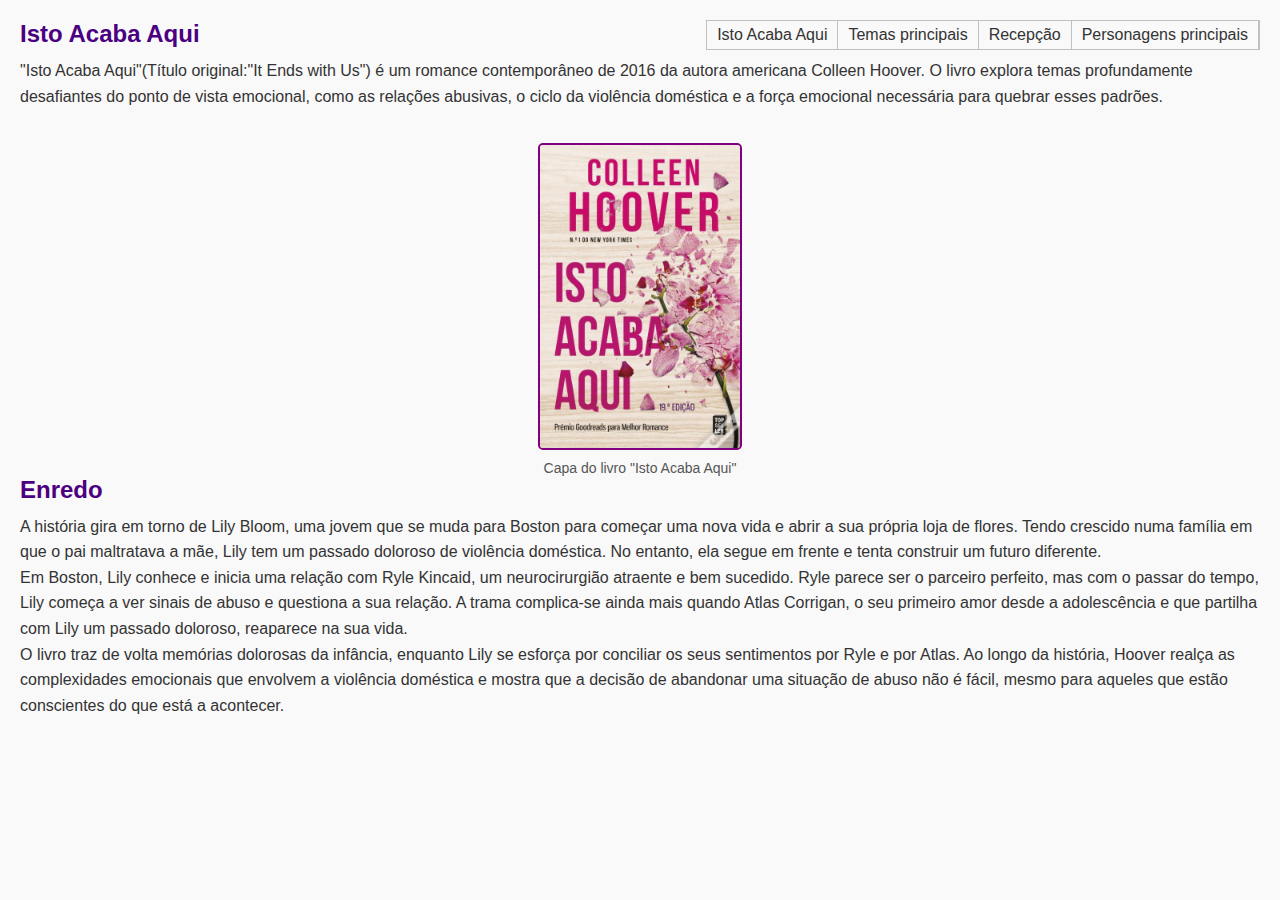
<file: index.html>
<!DOCTYPE html>
<html lang="pt">
<head>
    <meta charset="UTF-8">
    <meta name="viewport"content="width=device-width,initial-scale=1.0">
    <title>Isto Acaba aqui - Colleen Hoover</title>
    <link rel="stylesheet" href="Externo.css">
</head>
<body>
<nav>
    <ul class="menu">
        <li><a href="index.html">Isto Acaba Aqui</a></li>
        <li><a href="Temas principais.html">Temas principais</a></li>
        <li><a href="Recepção.html">Recepção</a></li>
        <li><a href="Personagens principais.html">Personagens principais</a></li>                  
</ul>
</nav>
</html>
    <h1>Isto Acaba Aqui</h1>
    <p>"Isto Acaba Aqui"(Título original:"It Ends with Us") é um romance contemporâneo de 2016 da autora americana Colleen Hoover. O livro explora temas profundamente desafiantes do ponto de vista emocional, como as relações abusivas, o ciclo da violência doméstica e a força emocional necessária para quebrar esses padrões.</p>
    <figure></figure>
        <img src="imgs/Isto-Acaba-Aqui.jpg" alt="Livro"  width="200" weight="200">
        <figcaption>Capa do livro "Isto Acaba Aqui"</figcaption>
    </figure>
    <h1>Enredo</h1>
    <p>A história gira em torno de Lily Bloom, uma jovem que se muda para Boston para começar uma nova vida e abrir a sua própria loja de flores. Tendo crescido numa família em que o pai maltratava a mãe, Lily tem um passado doloroso de violência doméstica. No entanto, ela segue em frente e tenta construir um futuro diferente.</p>
    <p>Em Boston, Lily conhece e inicia uma relação com Ryle Kincaid, um neurocirurgião atraente e bem sucedido. Ryle parece ser o parceiro perfeito, mas com o passar do tempo, Lily começa a ver sinais de abuso e questiona a sua relação. A trama complica-se ainda mais quando Atlas Corrigan, o seu primeiro amor desde a adolescência e que partilha com Lily um passado doloroso, reaparece na sua vida.</p>
    <p>O livro traz de volta memórias dolorosas da infância, enquanto Lily se esforça por conciliar os seus sentimentos por Ryle e por Atlas. Ao longo da história, Hoover realça as complexidades emocionais que envolvem a violência doméstica e mostra que a decisão de abandonar uma situação de abuso não é fácil, mesmo para aqueles que estão conscientes do que está a acontecer.</p>


</body>
</file>
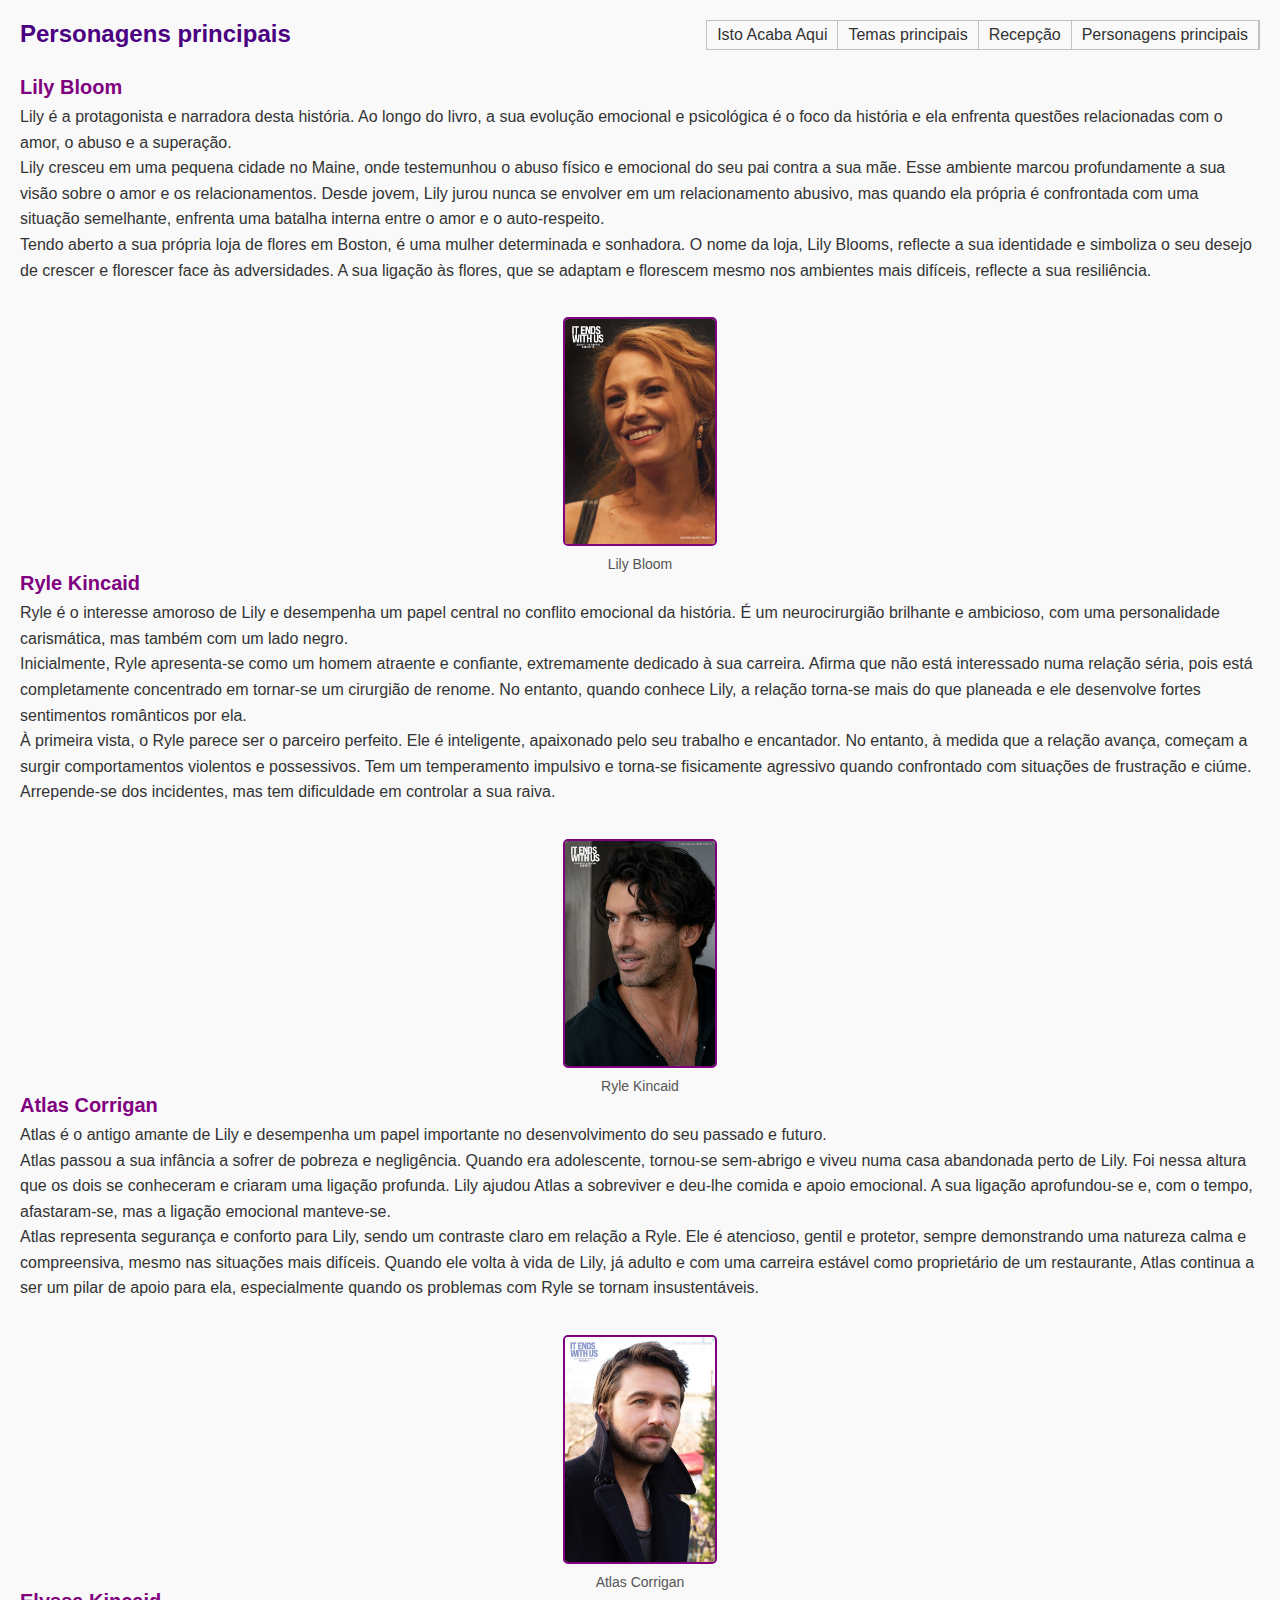
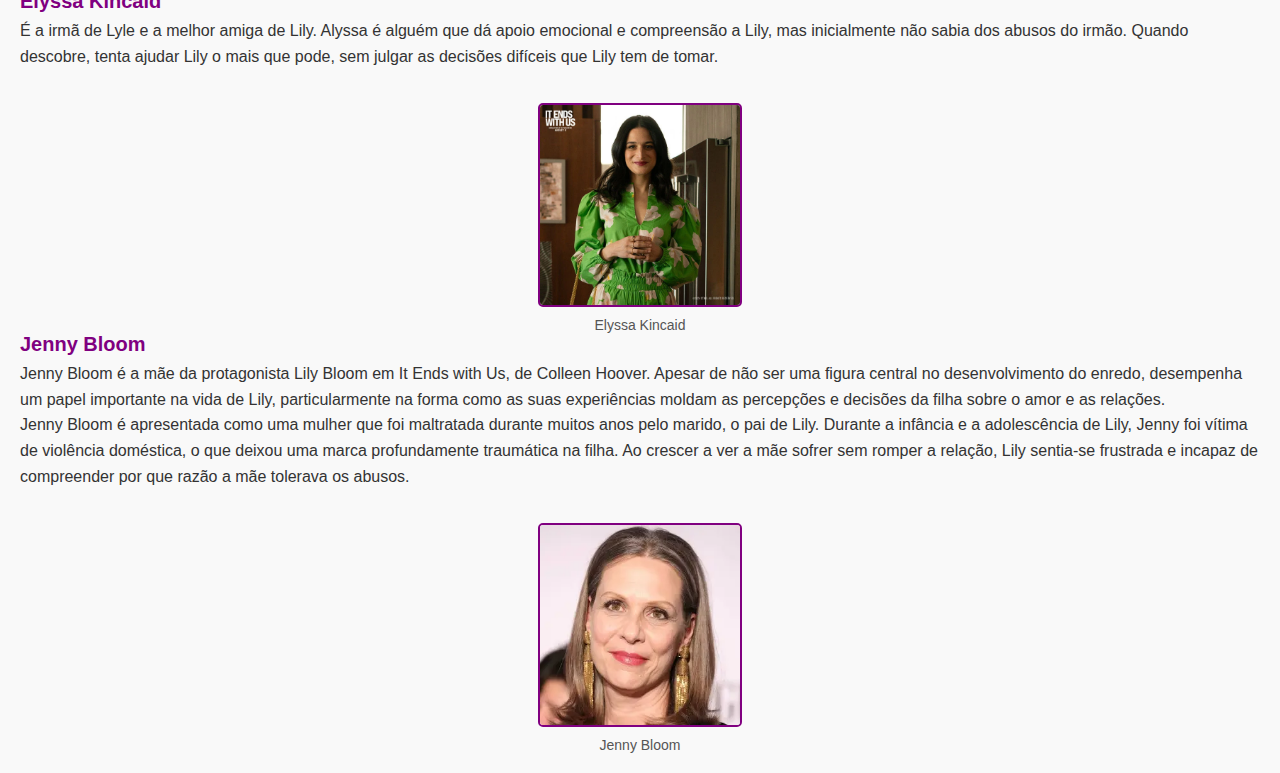
<file: Personagens principais.html>
<!DOCTYPE html>
<html lang="pt">
<head>
    <meta charset="UTF-8">
    <meta name="viewport"content="width=device-width,initial-scale=1.0">
    <title>Isto Acaba aqui - Colleen Hoover</title>
    <link rel="stylesheet" href="Externo.css">
</head>
<body>
<nav>
    <ul class="menu">
        <li><a href="index.html">Isto Acaba Aqui</a></li>
        <li><a href="Temas principais.html">Temas principais</a></li>
        <li><a href="Recepção.html">Recepção</a></li>     
        <li><a href="Personagens principais.html">Personagens principais</a></li>                  
</ul>
</nav>
</html>
<main>
    <header class="pagina-cabecalho">
        <h1 class="pagina-cabecalho__titulo">Personagens principais</h1>
    </header>
    <section class="container pagina-conteudo">
    <br>
    <h2>Lily Bloom</h2>
    <p>Lily é a protagonista e narradora desta história. Ao longo do livro, a sua evolução
         emocional e psicológica é o foco da história e ela enfrenta questões relacionadas 
         com o amor, o abuso e a superação.<br>Lily cresceu em uma pequena cidade no Maine, 
         onde testemunhou o abuso físico e emocional do seu pai contra a sua mãe. Esse ambiente 
         marcou profundamente a sua visão sobre o amor e os relacionamentos. Desde jovem, Lily 
         jurou nunca se envolver em um relacionamento abusivo, mas quando ela própria é 
         confrontada com uma situação semelhante, enfrenta uma batalha interna entre o amor e o 
         auto-respeito.<br>Tendo aberto a sua própria loja de flores em 
         Boston, é uma mulher determinada e sonhadora. O nome da loja, Lily Blooms, reflecte a 
         sua identidade e simboliza o seu desejo de crescer e florescer face às adversidades.
        A sua ligação às flores, que se adaptam e florescem mesmo nos ambientes mais difíceis,
           reflecte a sua resiliência.</p>
    <figure></figure>
        <img src="imgs/Lily Bloom.jpg" alt="Lily"  width="150" weight="200">
        <figcaption>Lily Bloom</figcaption>
    </figure>
    <h2>Ryle Kincaid</h2>
    <p>Ryle é o interesse amoroso de Lily e desempenha um papel central no conflito emocional 
        da história. É um neurocirurgião brilhante e ambicioso, com uma personalidade 
        carismática, mas também com um lado negro.<br>Inicialmente, Ryle apresenta-se como 
        um homem atraente e confiante, extremamente dedicado à sua carreira. Afirma que não 
        está interessado numa relação séria, pois está completamente concentrado em tornar-se 
        um cirurgião de renome. No entanto, quando conhece Lily, a relação torna-se mais do que 
        planeada e ele desenvolve fortes sentimentos românticos por ela.<br>À primeira vista, 
        o Ryle parece ser o parceiro perfeito. Ele é inteligente, apaixonado pelo seu trabalho 
        e encantador. No entanto, à medida que a relação avança, começam a surgir comportamentos
        violentos e possessivos. Tem um temperamento impulsivo e torna-se fisicamente agressivo
        quando confrontado com situações de frustração e ciúme. Arrepende-se dos incidentes, 
        mas tem dificuldade em controlar a sua raiva.</p>
    <figure></figure>
        <img src="imgs/Ryle Kincaid.jpg" alt="Ryle" width="150" weight="200">
        <figcaption>Ryle Kincaid</figcaption>
    </figure>
    <h2>Atlas Corrigan</h2>
    <p>Atlas é o antigo amante de Lily e desempenha um papel importante no desenvolvimento do 
        seu passado e futuro.<br>Atlas passou a sua infância a sofrer de pobreza e negligência. 
        Quando era adolescente, tornou-se sem-abrigo e viveu numa casa abandonada perto de Lily. 
        Foi nessa altura que os dois se conheceram e criaram uma ligação profunda. Lily ajudou 
        Atlas a sobreviver e deu-lhe comida e apoio emocional. A sua ligação aprofundou-se e, 
        com o tempo, afastaram-se, mas a ligação emocional manteve-se.<br>Atlas representa 
        segurança e conforto para Lily, sendo um contraste claro em relação a Ryle. 
        Ele é atencioso, gentil e protetor, sempre demonstrando uma natureza calma e 
        compreensiva, mesmo nas situações mais difíceis. Quando ele volta à vida de Lily, 
        já adulto e com uma carreira estável como proprietário de um restaurante, Atlas 
        continua a ser um pilar de apoio para ela, especialmente quando os problemas com 
        Ryle se tornam insustentáveis.</p>
    <figure></figure>
        <img src="imgs/Atlas Corrigan.jpg" alt="Atlas" width="150" weight="200">
        <figcaption>Atlas Corrigan</figcaption>
    </figure>
    <h2>Elyssa Kincaid</h2>
    <p> É a irmã de Lyle e a melhor amiga de Lily. Alyssa é alguém que dá apoio emocional e 
        compreensão a Lily, mas inicialmente não sabia dos abusos do irmão. Quando descobre, 
        tenta ajudar Lily o mais que pode, sem julgar as decisões difíceis que Lily tem de 
        tomar.</p>
    <figure></figure>
        <img src="imgs/Allysa Kincaid.jpg" alt="Allysa"width="200" weight="2300">
        <figcaption>Elyssa Kincaid</figcaption>
    </figure>
    <h2>Jenny Bloom</h2>
    <p>Jenny Bloom é a mãe da protagonista Lily Bloom em It Ends with Us, de Colleen Hoover. 
        Apesar de não ser uma figura central no desenvolvimento do enredo, desempenha um papel 
        importante na vida de Lily, particularmente na forma como as suas experiências moldam 
        as percepções e decisões da filha sobre o amor e as relações.<br>Jenny Bloom é 
        apresentada como uma mulher que foi maltratada durante muitos anos pelo marido, o 
        pai de Lily. Durante a infância e a adolescência de Lily, Jenny foi vítima de violência 
        doméstica, o que deixou uma marca profundamente traumática na filha. Ao crescer a ver a 
        mãe sofrer sem romper a relação, Lily sentia-se frustrada e incapaz de compreender por 
        que razão a mãe tolerava os abusos.</p>
    <figure></figure>
        <img src="imgs/Jenny Bloom.jpg" alt="Jenny" width="200" weight="200">
        <figcaption>Jenny Bloom</figcaption>
    </figure>
</file>
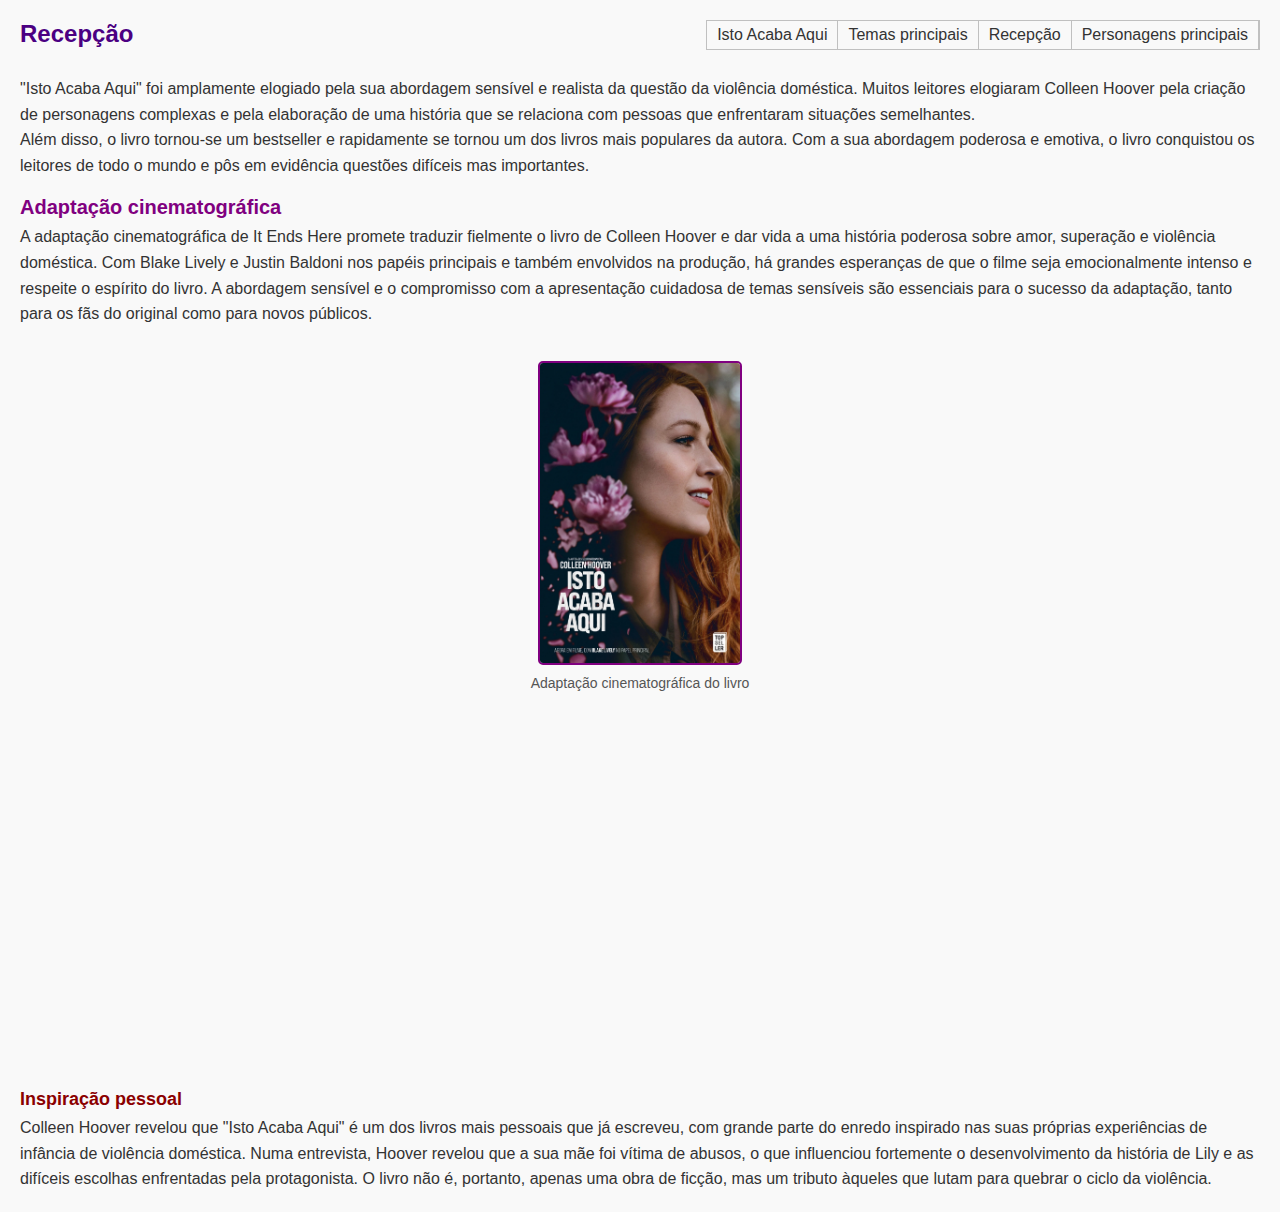
<file: Recepção.html>
<!DOCTYPE html>
<html lang="pt">
<head>
    <meta charset="UTF-8">
    <meta name="viewport"content="width=device-width,initial-scale=1.0">
    <title>Isto Acaba aqui - Colleen Hoover</title>
    <link rel="stylesheet" href="Externo.css">
</head>
<body>
<nav>
    <ul class="menu">
        <li><a href="index.html">Isto Acaba Aqui</a></li>
        <li><a href="Temas principais.html">Temas principais</a></li>
        <li><a href="Recepção.html">Recepção</a></li>     
        <li><a href="Personagens principais.html">Personagens principais</a></li>                  
</ul>
</nav>
</html>
<main>
    <header class="pagina-cabecalho">
        <h1 class="pagina-cabecalho__titulo">Recepção</h1>
    </header>
    <section class="container pagina-conteudo">
    <br>
    <p>"Isto Acaba Aqui" foi amplamente elogiado pela sua abordagem sensível e realista da questão da violência doméstica. Muitos leitores elogiaram Colleen Hoover pela criação de personagens complexas e pela elaboração de uma história que se relaciona com pessoas que enfrentaram situações semelhantes.</p>
    <p>Além disso, o livro tornou-se um bestseller e rapidamente se tornou um dos livros mais populares da autora. Com a sua abordagem poderosa e emotiva, o livro conquistou os leitores de todo o mundo e pôs em evidência questões difíceis mas importantes.</p>
    <br>
    <h2>Adaptação cinematográfica</h2>
    <p>A adaptação cinematográfica de It Ends Here promete traduzir fielmente o livro 
        de Colleen Hoover e dar vida a uma história poderosa sobre amor, superação e 
        violência doméstica. Com Blake Lively e Justin Baldoni nos papéis principais e 
        também envolvidos na produção, há grandes esperanças de que o filme seja emocionalmente
         intenso e respeite o espírito do livro. A abordagem sensível e o compromisso com a 
         apresentação cuidadosa de temas sensíveis são essenciais para o sucesso da adaptação, 
         tanto para os fãs do original como para novos públicos.</p>
    <figure>
    </figure>
        <img src="imgs/isto-acaba-aqui!.jpg" alt="Adaptação" width="200" weight="150">
        <figcaption>Adaptação cinematográfica do livro</figcaption>
    </figure>
    <br>

    <div class="video-container">
        <iframe width="560" height="315" src="https://www.youtube.com/embed/16DpMFagQnQ?si=oLpqZ2mT9KP6_8m9" title="YouTube video player" frameborder="0" allow="accelerometer; autoplay; clipboard-write; encrypted-media; gyroscope; picture-in-picture; web-share" referrerpolicy="strict-origin-when-cross-origin" allowfullscreen></iframe>
    </div>
    <br>
    <br>
    <h3>Inspiração pessoal</h3>
    <p>Colleen Hoover revelou que "Isto Acaba Aqui" é um dos livros mais pessoais que já escreveu, com grande parte do enredo inspirado nas suas próprias experiências de infância de violência doméstica. Numa entrevista, Hoover revelou que a sua mãe foi vítima de abusos, o que influenciou fortemente o desenvolvimento da história de Lily e as difíceis escolhas enfrentadas pela protagonista. O livro não é, portanto, apenas uma obra de ficção, mas um tributo àqueles que lutam para quebrar o ciclo da violência.</p>
</main>
</body>
</file>
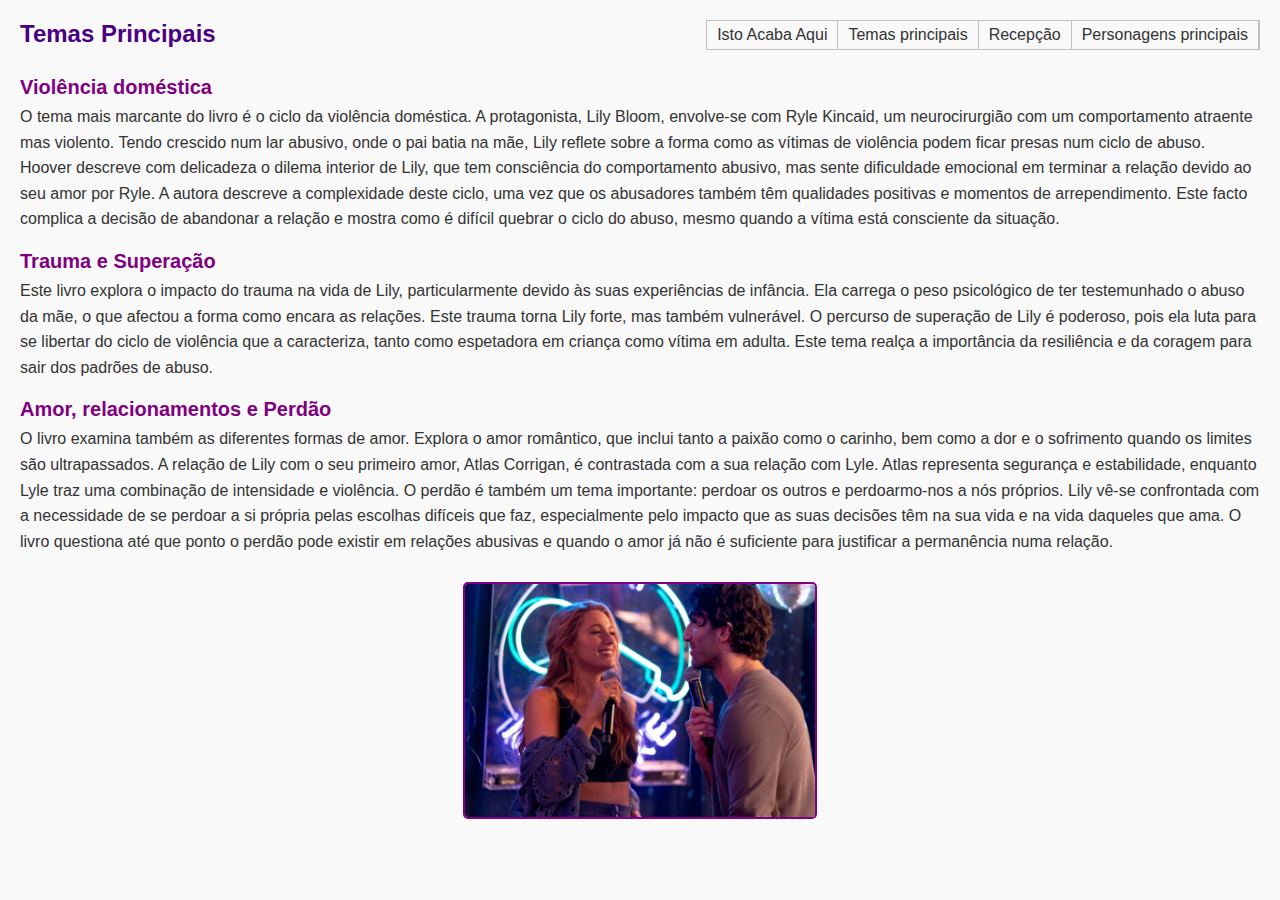
<file: Temas principais.html>
<!DOCTYPE html>
<html lang="pt">
<head>
    <meta charset="UTF-8">
    <meta name="viewport"content="width=device-width,initial-scale=1.0">
    <title>Isto Acaba aqui - Colleen Hoover</title>
    <link rel="stylesheet" href="Externo.css">
</head>
<body>
<nav>
    <ul class="menu">
        <li><a href="index.html">Isto Acaba Aqui</a></li>
        <li><a href="Temas principais.html">Temas principais</a></li>
        <li><a href="Recepção.html">Recepção</a></li>
        <li><a href="Personagensprincipais.html">Personagens principais</a></li>                  
</ul>
</nav>
</html>
<main>
    <header class="pagina-cabecalho">
        <h1 class="pagina-cabecalho__titulo">Temas Principais</h1>
    </header>
    <section class="container pagina-conteudo">
        <br>
        <h2>Violência doméstica</h2>
        <p>O tema mais marcante do livro é o ciclo da violência doméstica. A protagonista, 
            Lily Bloom, envolve-se com Ryle Kincaid, um neurocirurgião com um comportamento 
            atraente mas violento. Tendo crescido num lar abusivo, onde o pai batia na mãe, 
            Lily reflete sobre a forma como as vítimas de violência podem ficar presas num 
            ciclo de abuso. Hoover descreve com delicadeza o dilema interior de Lily, que tem 
            consciência do comportamento abusivo, 
            mas sente dificuldade emocional em terminar a relação devido ao seu amor por Ryle.
            A autora descreve a complexidade deste ciclo, uma vez que os abusadores também 
            têm qualidades positivas e momentos de arrependimento. Este facto complica a 
            decisão de abandonar a relação e mostra como é difícil quebrar o ciclo do abuso, 
            mesmo quando a vítima está consciente da situação.</p>
        <br>
        <h2>Trauma e Superação</h2>
        <p>Este livro explora o impacto do trauma na vida de Lily, particularmente devido às 
            suas experiências de infância. Ela carrega o peso psicológico de ter testemunhado 
            o abuso da mãe, o que afectou a forma como encara as relações. Este trauma torna 
            Lily forte, mas também vulnerável.
            O percurso de superação de Lily é poderoso, pois ela luta para se libertar do ciclo 
            de violência que a caracteriza, tanto como espetadora em criança como vítima em 
            adulta. Este tema realça a importância da resiliência e da coragem para sair dos 
            padrões de abuso.</p>
        <br>
        <h2>Amor, relacionamentos e Perdão</h2>
        <p>O livro examina também as diferentes formas de amor. Explora o amor romântico, 
            que inclui tanto a paixão como o carinho, bem como a dor e o sofrimento quando 
            os limites são ultrapassados. A relação de Lily com o seu primeiro amor, Atlas 
            Corrigan, é contrastada com a sua relação com Lyle. Atlas representa segurança e 
            estabilidade, enquanto Lyle traz uma combinação de intensidade e violência.
            O perdão é também um tema importante: perdoar os outros e perdoarmo-nos a nós 
            próprios. Lily vê-se confrontada com a necessidade de se perdoar a si própria 
            pelas escolhas difíceis que faz, especialmente pelo impacto que as suas decisões 
            têm na sua vida e na vida daqueles que ama. O livro questiona até que ponto o 
            perdão pode existir em relações abusivas e quando o amor já não é suficiente 
            para justificar a permanência numa relação.</p>
            <br>
            <img src="imgs/Cena1.jpg" alt="Cena" width="350">
    </section>
</main>
</body>
</file>
<file: Externo.css>
*{margin: 0; padding: 0;}

body { 
    font-family: Arial, sans-serif;
    background-color: #f9f9f9;
    margin: 20px;
}

.menu{
    list-style:none;
    border:1px solid #c0c0c0;
    float:right;
    }
    
.menu li{
        position:relative;
        float:left;
        border-right:1px solid #c0c0c0;
        }

.menu li a{color:#333; text-decoration:none; padding:5px 10px; display:block;}

.menu li a:hover{
    background:#4b0082;
    color:#fff;
    -moz-box-shadow:0 3px 10px 0 #CCC;
    -webkit-box-shadow:0 3px 10px 0 #ccc;
    text-shadow:0px 0px 5px #fff;
    }

.menu li  ul{
    position:absolute;
    top:25px;
    left:0;
    background-color:#fff;
    display:none;
    }

.menu li:hover ul, .menu li.over ul{display:block;}

.menu li ul li{
    border:1px solid #c0c0c0;
    display:block;
    width:150px;
    }

h1 {
    color: #4b0082;
    font-size: 24px;
    margin-bottom: 10px;
}

h2 {
    color: #800080;
    font-size: 20px;
    margin-bottom: 5px;
}

h3 {
    color: #8b0000;
    font-size: 18px;
    margin-bottom: 5px;
}

p {
    color: #333;
    line-height: 1.6;
    font-size: 16px;
}

img {
    display: block;
    margin: 10px auto;
    border: 2px solid #800080;
    border-radius: 5px;
}

figcaption {
    text-align: center;
    font-size: 14px;
    color: #555;
    margin-top: 5px;
}

figure {
    display: inline-block;
    text-align: center;
    margin: 10px 20px;
}

.video-container {
    text-align: center;
     margin-top: 25px; 
}
</file>
